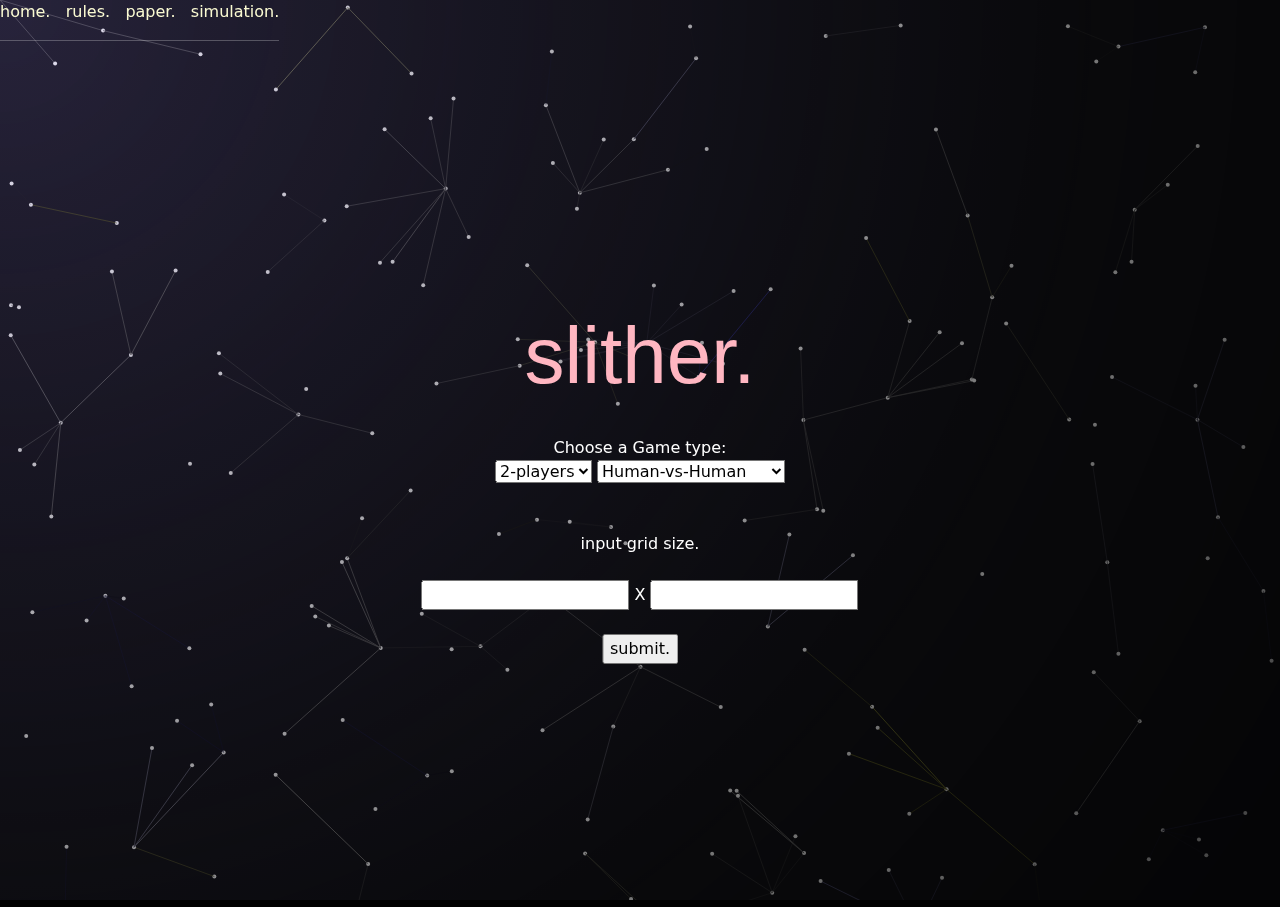
<file: index.html>
<!DOCTYPE html>
<html lang="en">
<head>
	<meta name="viewport" content="width=device-width, initial-scale=1.0">
	<meta property="og:title" content="Slither" />
	<meta property="og:type" content="website" />
	<meta property="og:image" content="background.png" />
	<meta property="og:description" content="A path-making graph-theoretical game" />
    <title>
		Slither
	</title>
	<link rel="icon" type="image/x-icon" href="favicon.ico">

<div class = "top">
		<a href = "index.html">
			home.
		</a>
		&nbsp;
		<a href = "rules.html">
			rules.
		</a>
		&nbsp;
		<a href = "paper.pdf">
		paper.
		</a>
		&nbsp;
		<a href = "simul.html">
			simulation.
		</a>
<hr>
</div>

<div>
<canvas></canvas>
<script src="illuminated.js"/></script>
<script src="particles.js"/></script>

		<link rel = "stylesheet"
			type = "text/css"
			href = "bootstrap.css"
			/>

		<link rel = "stylesheet"
			type = "text/css"
			href = "styles.css"
			/>



</head>

<body>

<center>
<div class = "body">
<div class = "centered">
<br>
<div>
<br>
<br>
<h1 class = "head" id="title">
slither.
</h1>
</div>
<br>

<form action = "tst/game.html">
<label for="players">Choose a Game type:</label>
<br>
<select name="players" id="players">
  <option value="2">2-players</option>
  <option value="3">3-players</option>
</select>
<select name="bots" id="bots">
	<option value="">Human-vs-Human</option>
	<option value="1">Computer-vs-Human</option>

</select>
<br>
<br>
<br>



input grid size.
<br>
<br>
<input type="number" name="width"> X <input type="number" name="height">
<br>
<br>
<input type = "submit" value = "submit.">
</form>

</div>
</div>
</center>

</body>
</html>
</file>
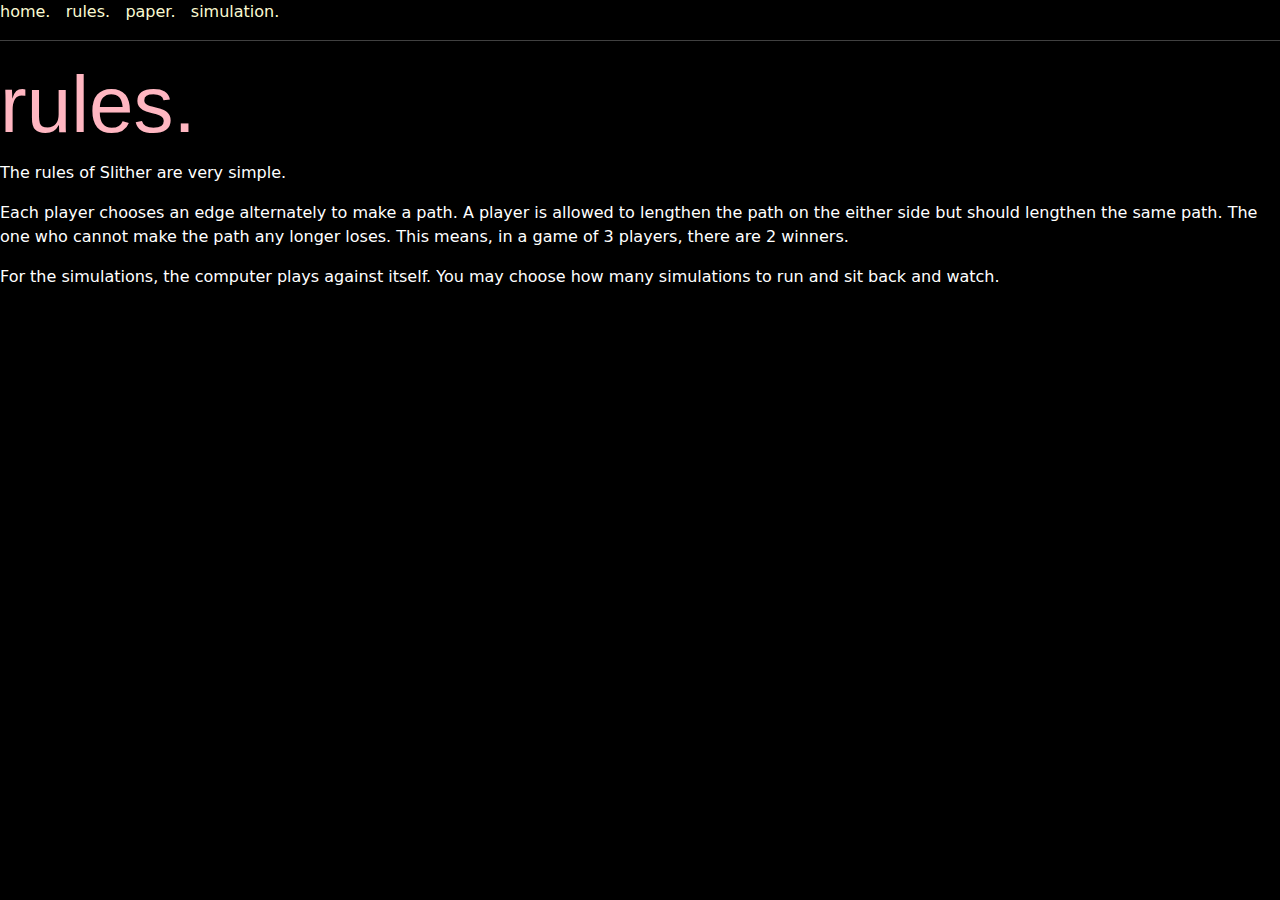
<file: rules.html>
<html>
	<head>
		<meta name="viewport" content="width=device-width, initial-scale=1.0">

		<title>
			Slither – Rules
		</title>
		<link rel="icon" type="image/x-icon" href="favicon.ico">

		<link rel = "stylesheet"
				type = "text/css"
				href = "bootstrap.css"
			/>
		
		<link rel = "stylesheet"
				type = "text/css"
				href = "styles.css"
			/>
		
		<script src=" http://code.jquery.com/jquery-1.11.3.min.js"></script>	
	</head>

<body>
		<a href = "index.html">
			home.
		</a>
		&nbsp;
		<a href = "rules.html">
			rules.
		</a>
		&nbsp;
		<a href = "paper.pdf">
			paper.
		</a>
		&nbsp;
		<a href = "simul.html">
			simulation.
		</a>
<hr>
<h1 class = "head" id="title"> rules. </h1>
<p>
The rules of <it>Slither</it> are very simple.
</p>

<p>
Each player chooses an edge alternately to make a path. A player is allowed to lengthen the 
path on the either side but should lengthen the same path. The one who cannot make the path any longer loses.
This means, in a game of 3 players, there are 2 winners.
</p>

<p>
For the simulations, the computer plays against itself. You may choose how many simulations to run and sit back and watch.
</p>

<body>
</html>
</file>
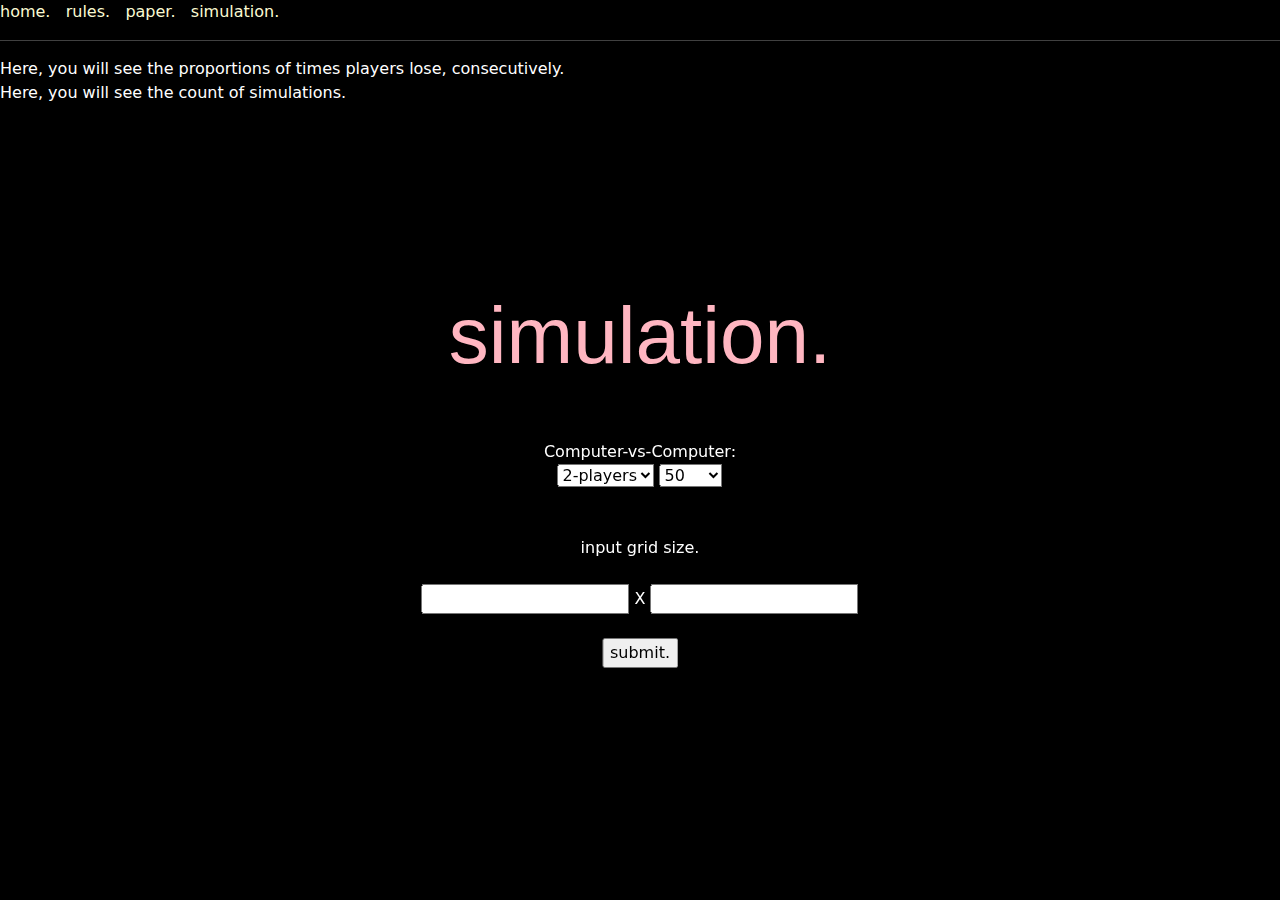
<file: simul.html>
<html>
	<head>
		<meta name="viewport" content="width=device-width, initial-scale=1.0">

		<title>
			Slither - Simulation
		</title>
		<link rel="icon" type="image/x-icon" href="favicon.ico">
	
		<link rel = "stylesheet"
				type = "text/css"
				href = "bootstrap.css"
			/>
		
		<link rel = "stylesheet"
				type = "text/css"
				href = "styles.css"
			/>
		
		<script src=" http://code.jquery.com/jquery-1.11.3.min.js"></script>	
	</head>

<body>
		<a href = "index.html">
			home.
		</a>
		&nbsp;
		<a href = "rules.html">
			rules.
		</a>
		&nbsp;
		<a href = "paper.pdf">
			paper.
		</a>
		&nbsp;
		<a href = "simul.html">
			simulation.
		</a>
<hr>
<body>
<text color ="grey">
Here, you will see the proportions of times players lose, consecutively.
<br>
Here, you will see the count of simulations.
</text>
<div class = "centered">
<center>
<br>
<div>
<br>
<br>
<h1 class = "head" id="title">
simulation.
</h1>
</div><br>
<br>

<form action = "tst/game.html">
<label for="players">Computer-vs-Computer:</label>
<br>
<select name="players" id="players">
<option type="text" value="2"> 2-players </option>
<option type="text" value="3"> 3-players </option>

</select>
<select name="sim" id="sim">
  <option type="number"> 50 </option>
  <option type="number"> 100 </option>
  <option type="number"> 500 </option>
  <option type="number"> 1000 </option>
</select>

<br>
<br>
<br>



input grid size.
<br>
<br>
<input type="number" name="width"> X <input type="number" name="height">
<input type="hidden" name="bots" value="1,2,3">
<br>
<br>
<input type = "submit" value = "submit.">
</form>
</div>
</div>
</center>

</body>
</html>
</file>
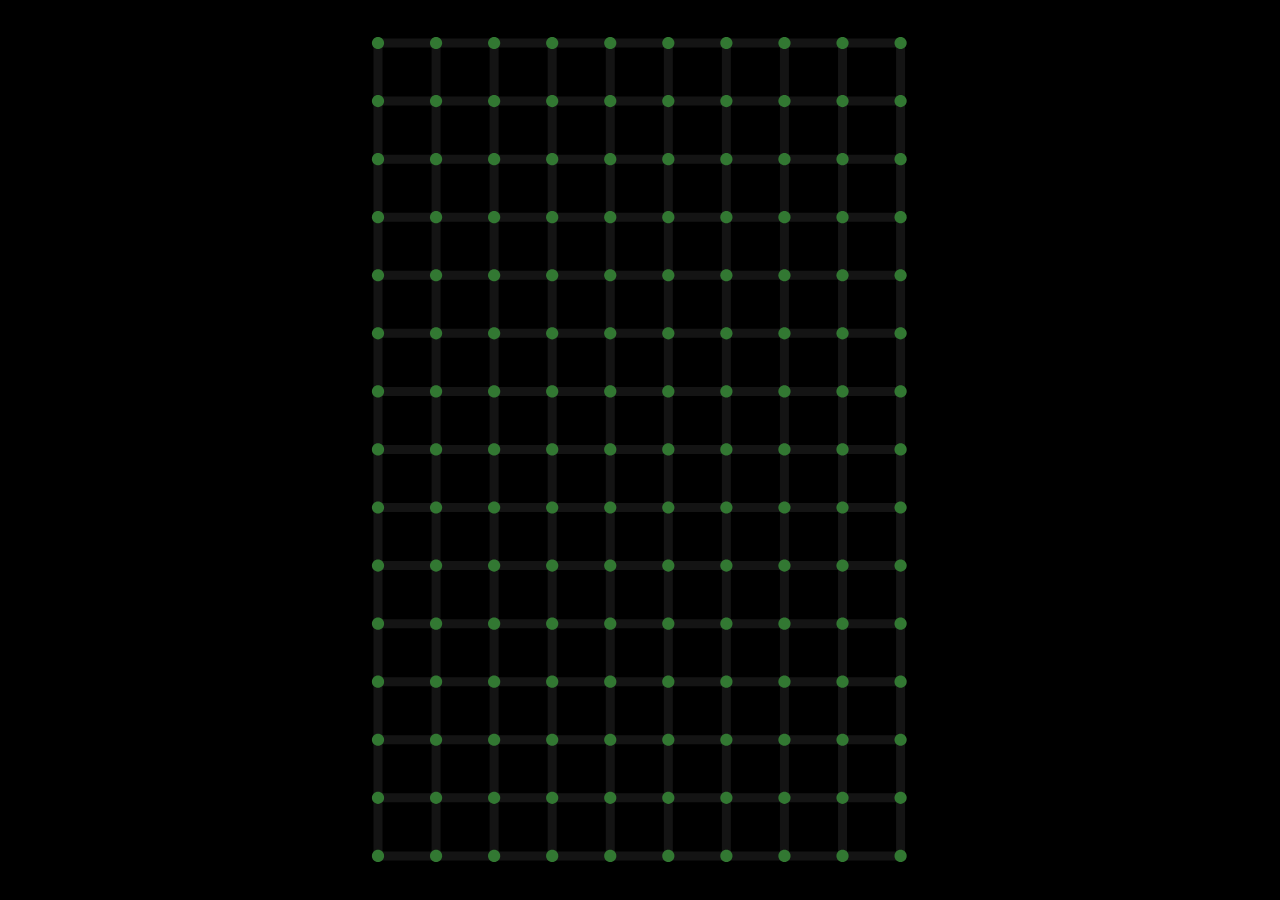
<file: tst/game.html>
<html>
  <head>
    <meta charset="utf-8" />
    <meta name="viewport" content="width=device-width, initial-scale=1.0" />
    <meta http-equiv="X-UA-Compatible" content="ie=edge" />
    <title>Slither - Game</title>
    <script src="p5.min.js"></script>
    <script src="chess.js"></script>
    <script src="game.js"></script>
    <style>
      body {
        padding: 0;
        margin: 0;
        background-color: black;
      }
    </style>
    <meta name="theme-color" content="#4dbaa8" />
    <link rel="manifest" href="manifest.json" />
  </head>
</html>
</file>
<file: styles.css>
html, body {
  margin: 0;
  /* overflow: hidden; */
}

canvas {
  margin: 0;
  box-sizing: border-box;
}

.body{
    position: absolute;
    top: 0;
}

.head{
	font-family: sans-serif;
	font-size: 60pt;
	color: lightpink;
	}
		
body{
	background: black;
	color:  white;
	}
			
a{
	color: lightgoldenrodyellow;
	text-decoration: none;
	}
		
a:hover{
	color: orange;
	}


.body h1{
    color: lightpink;
}

.centered {
  position: fixed;
  top: 50%;
  left: 50%;
  /* bring your own prefixes */
  transform: translate(-50%, -50%);
}

.top{
	position: absolute;
	}
</file>
